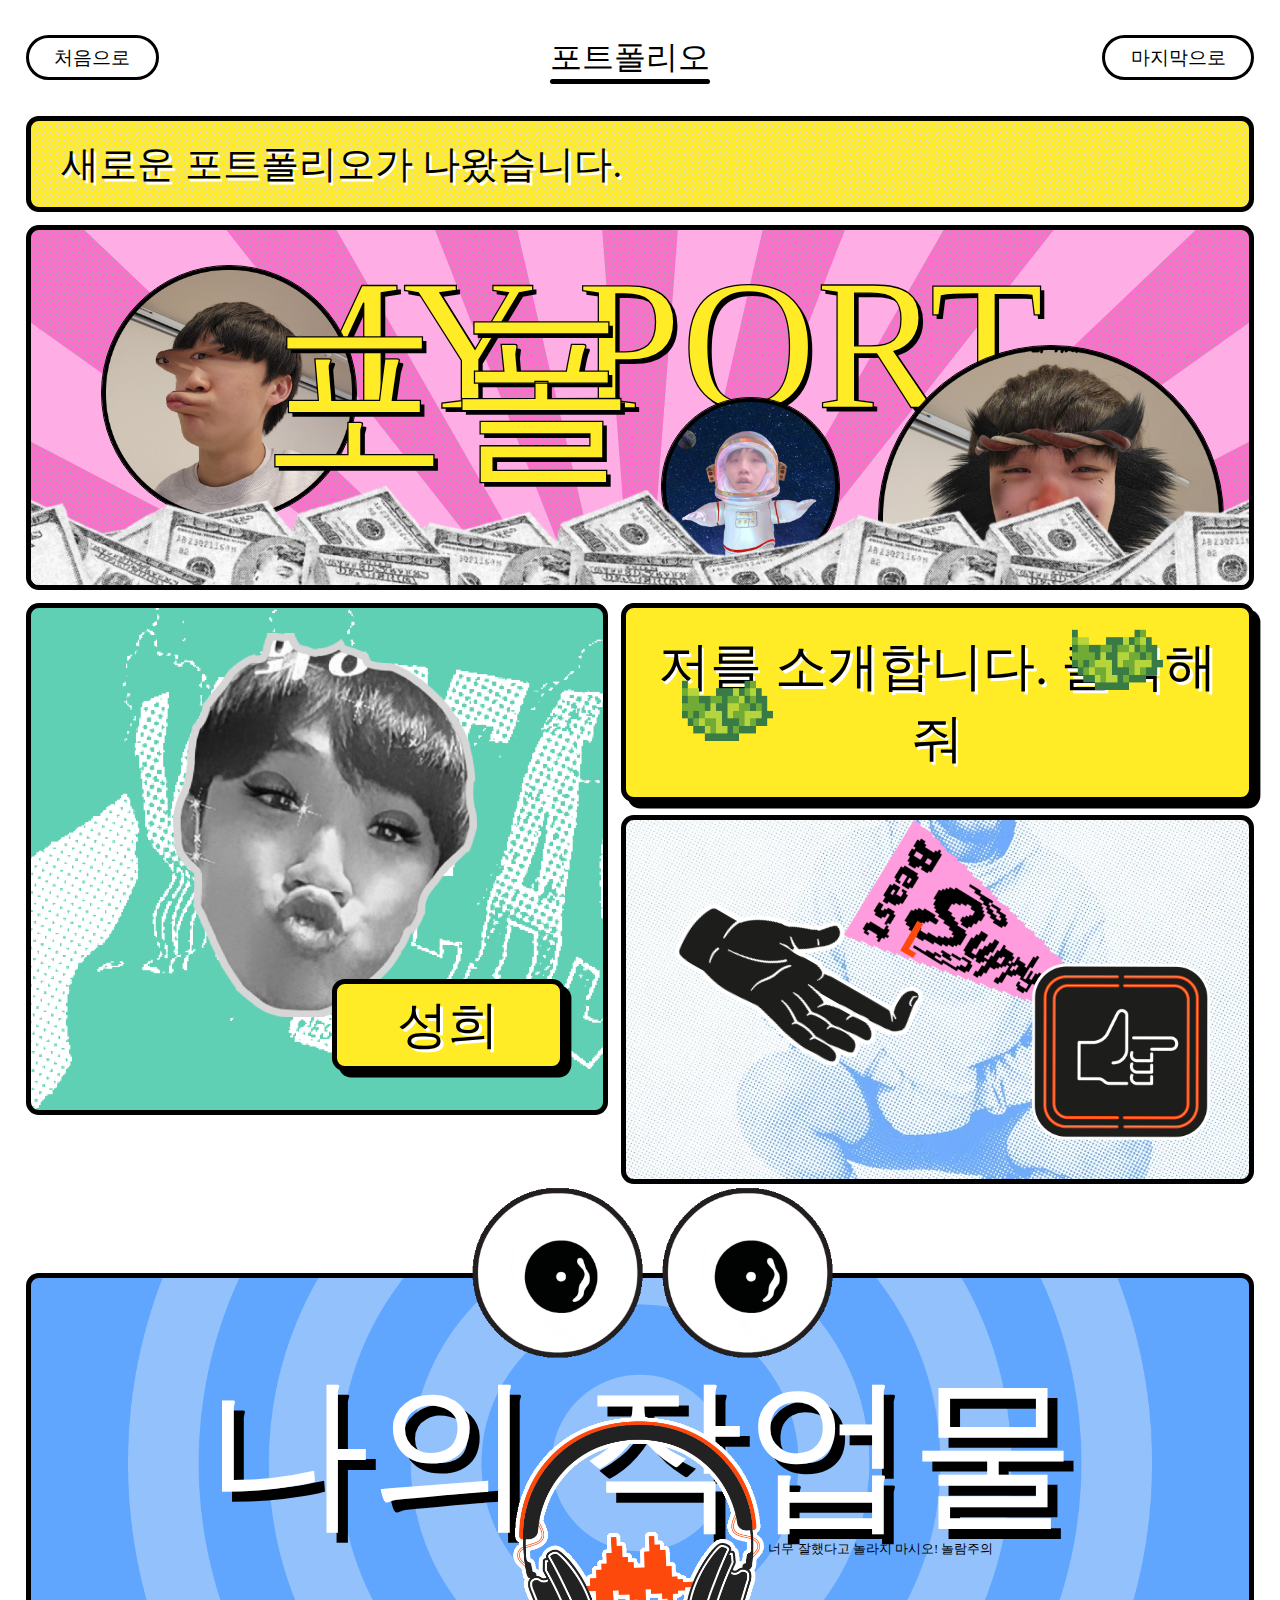
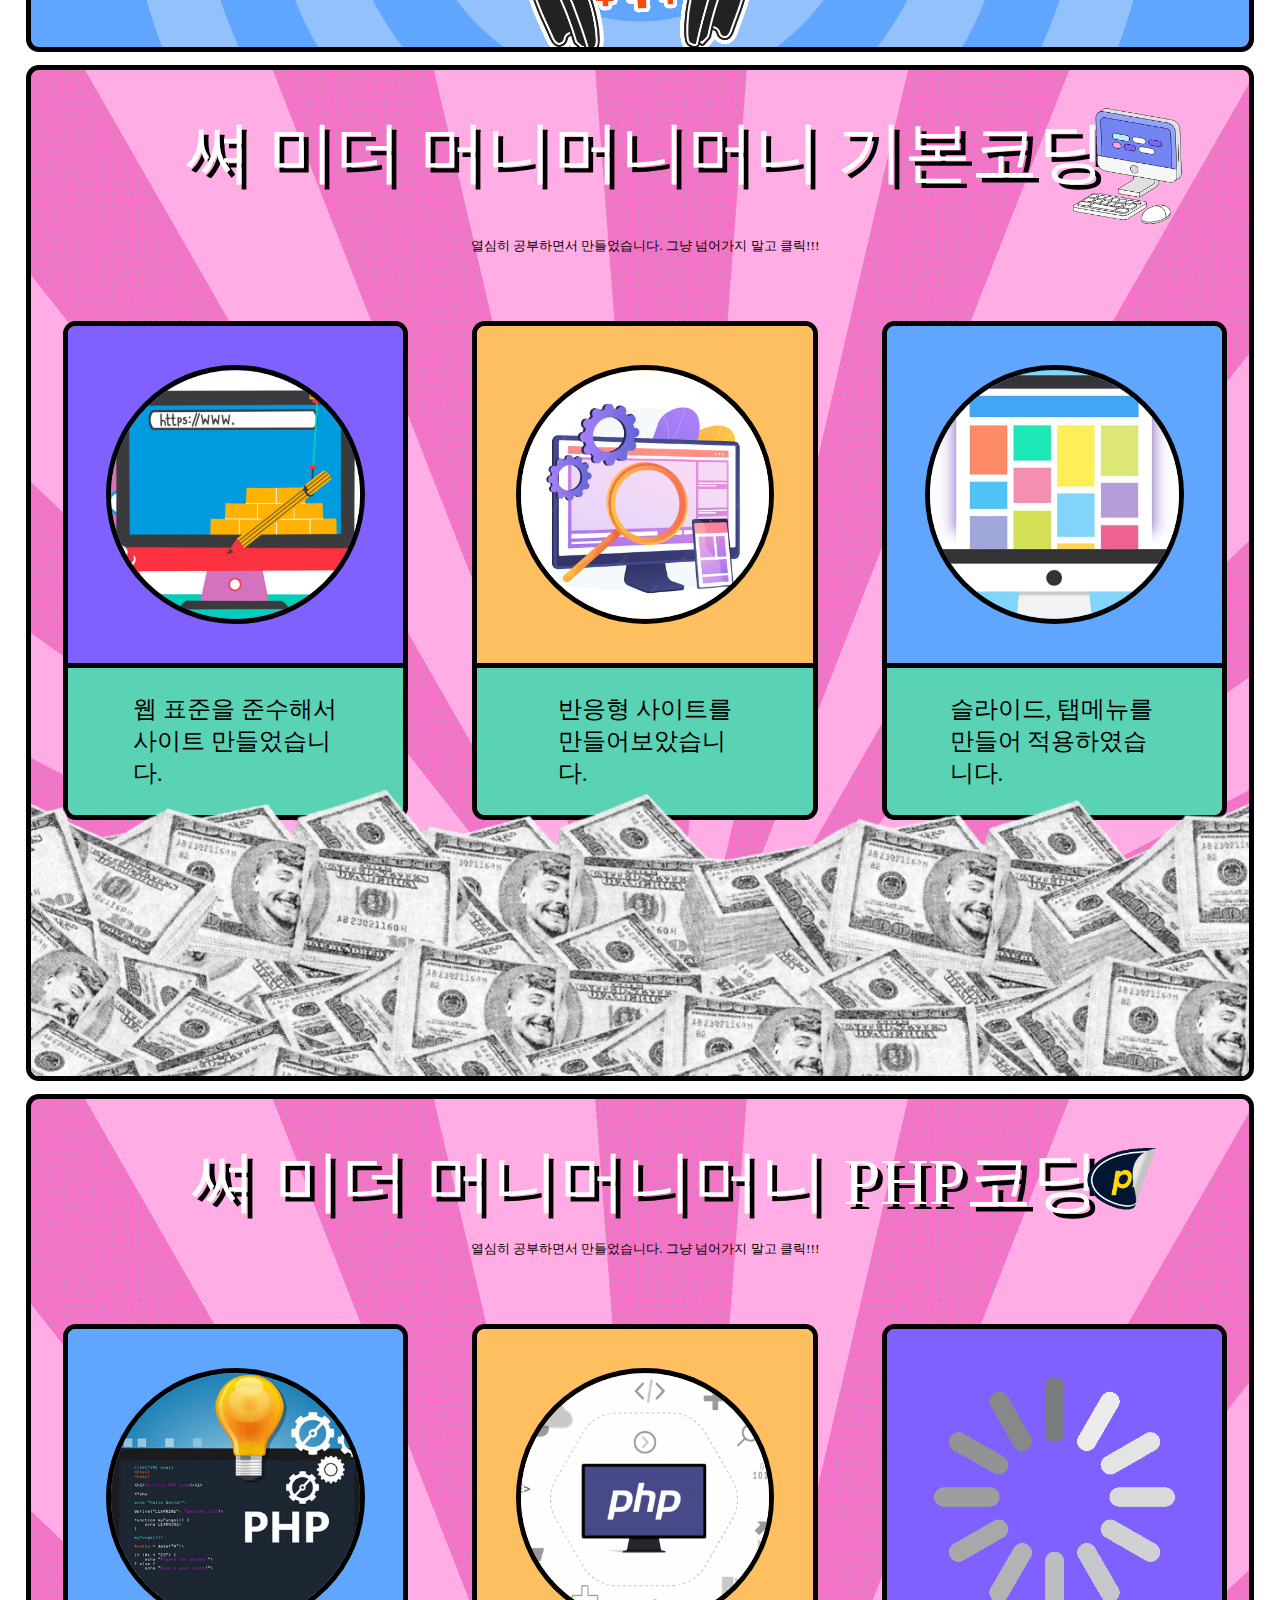
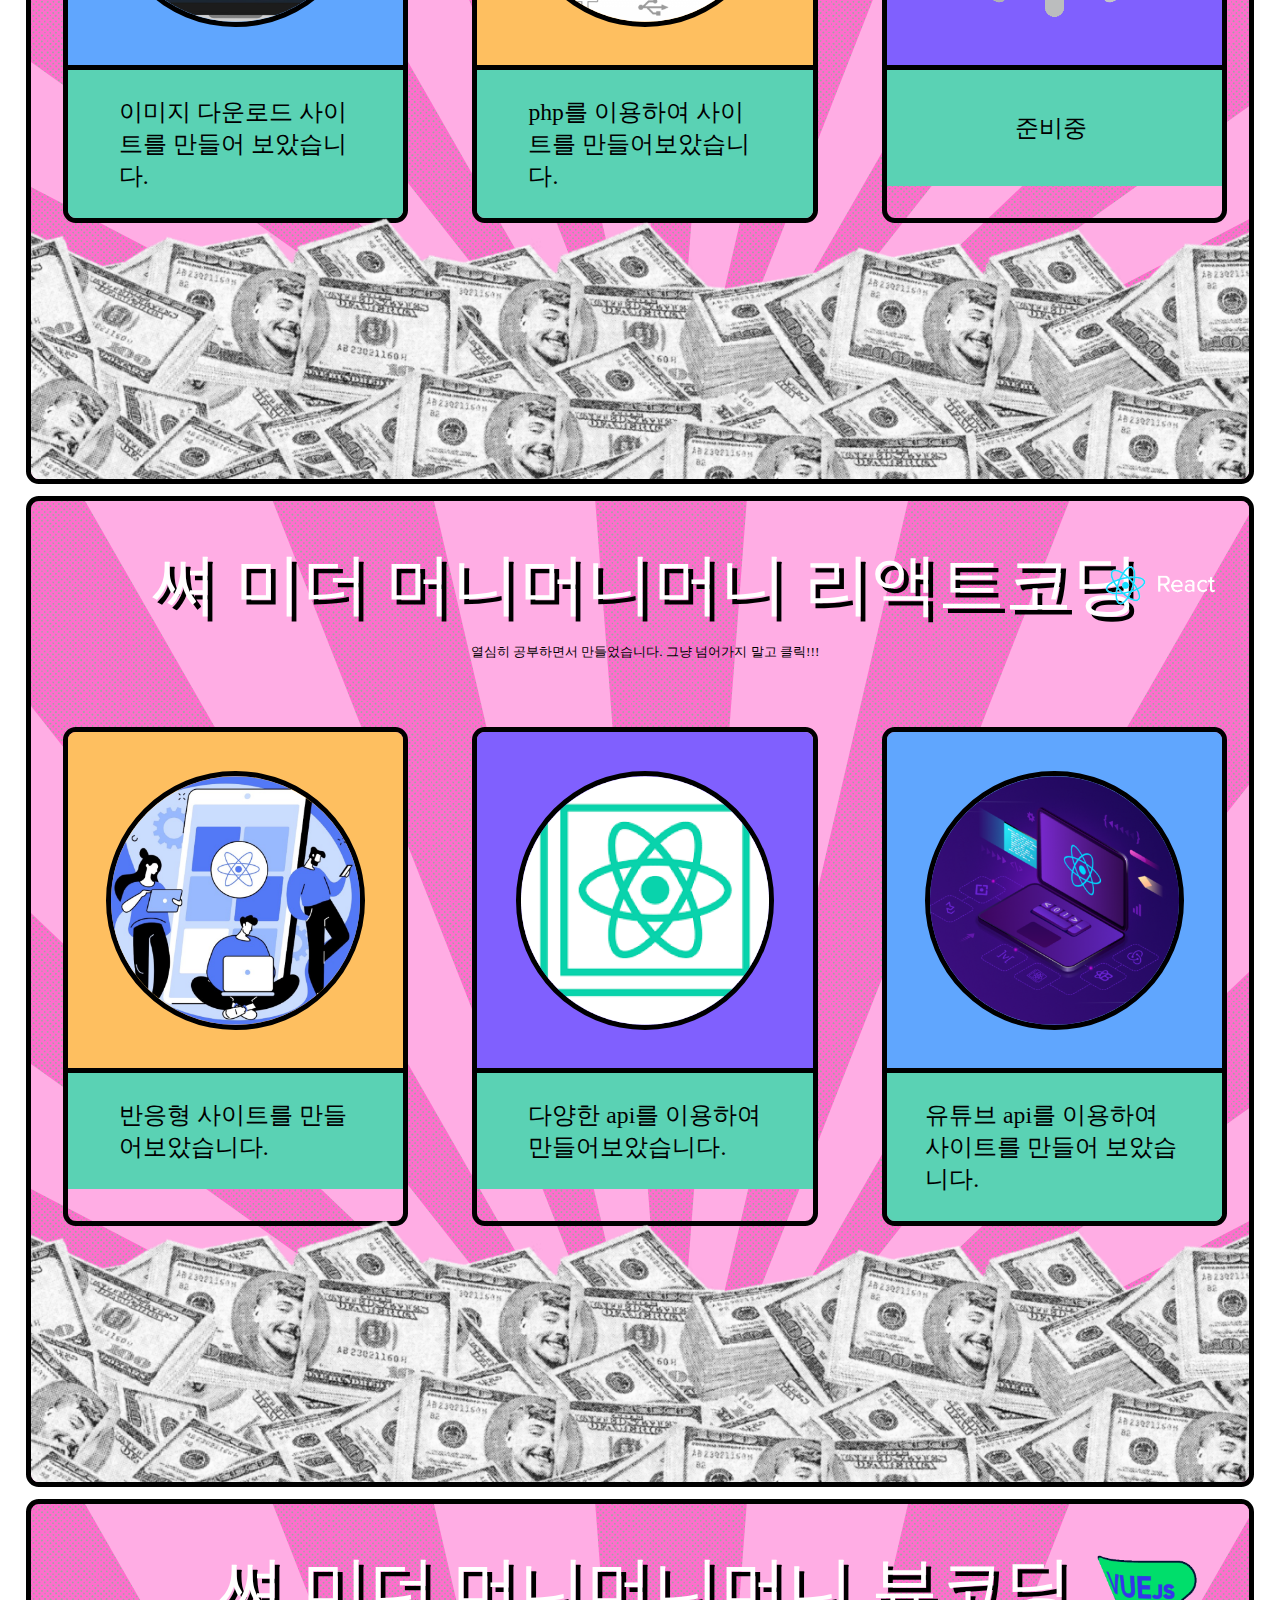
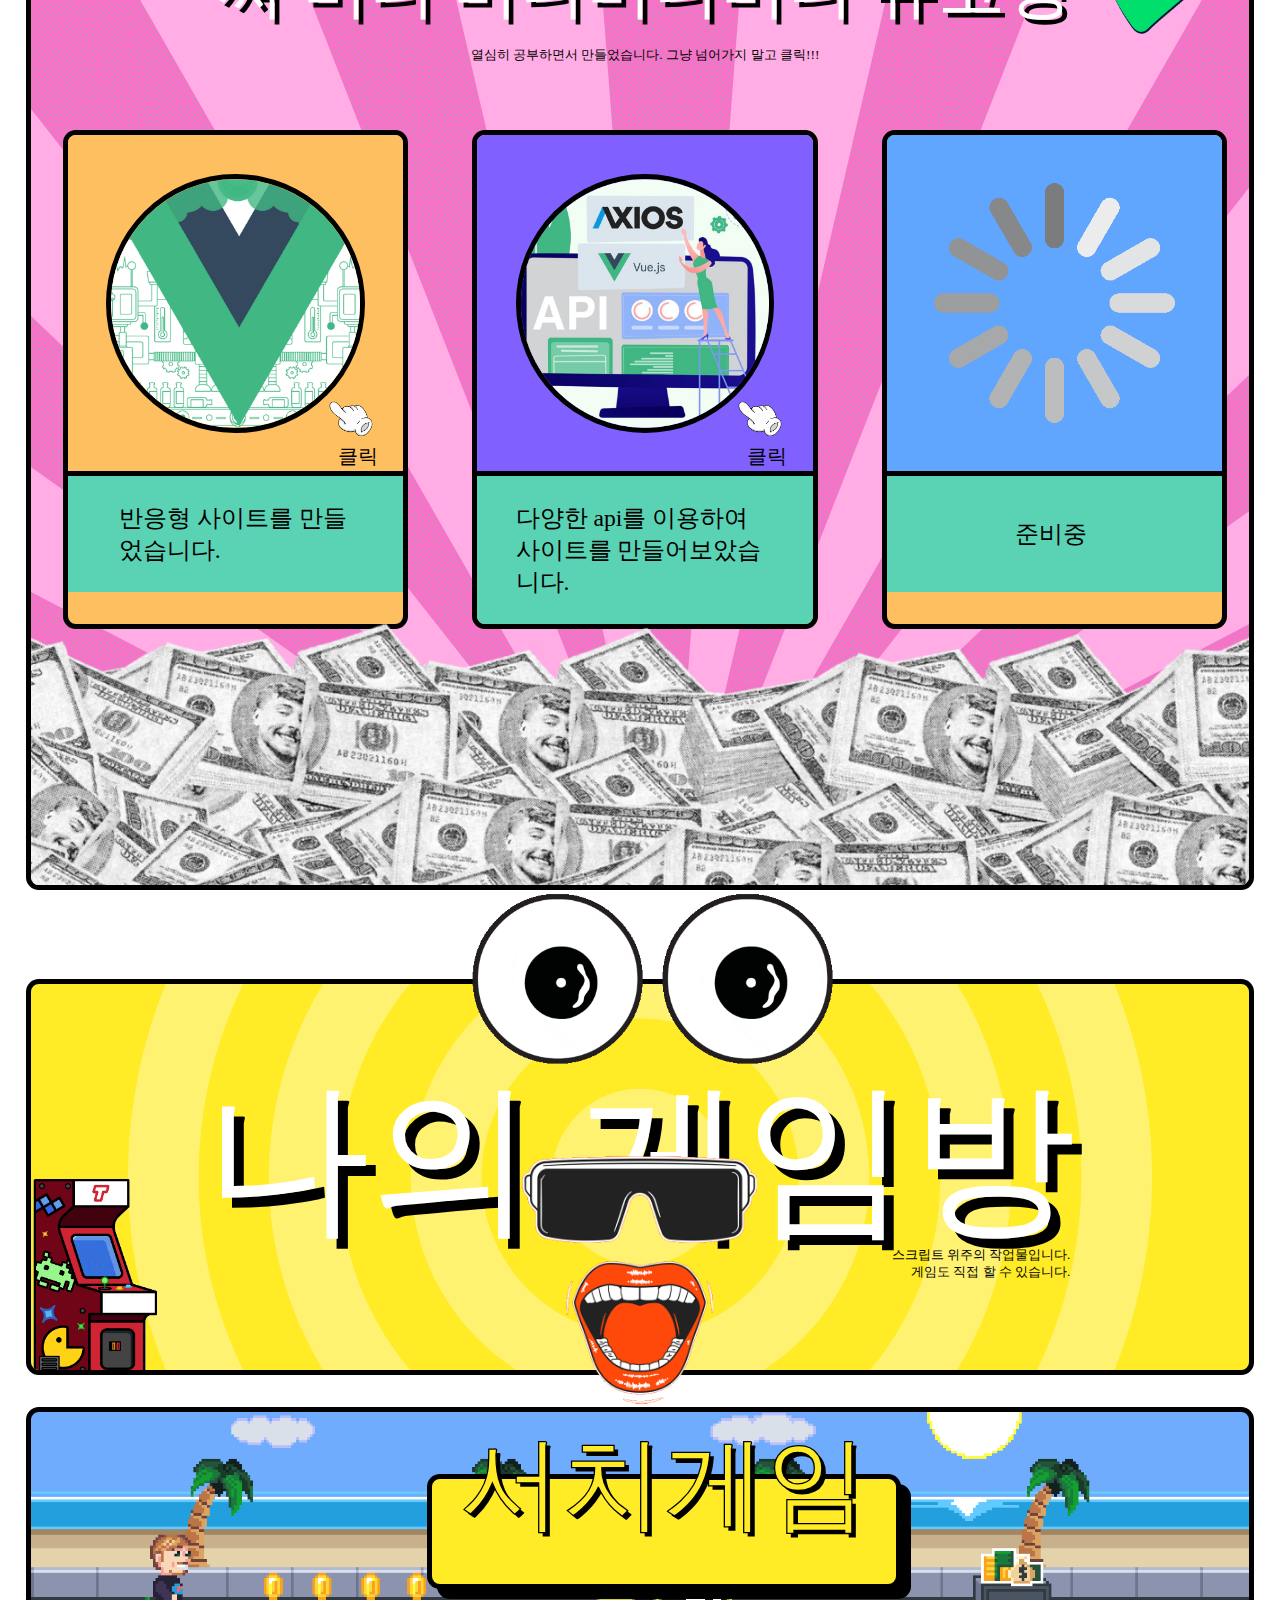
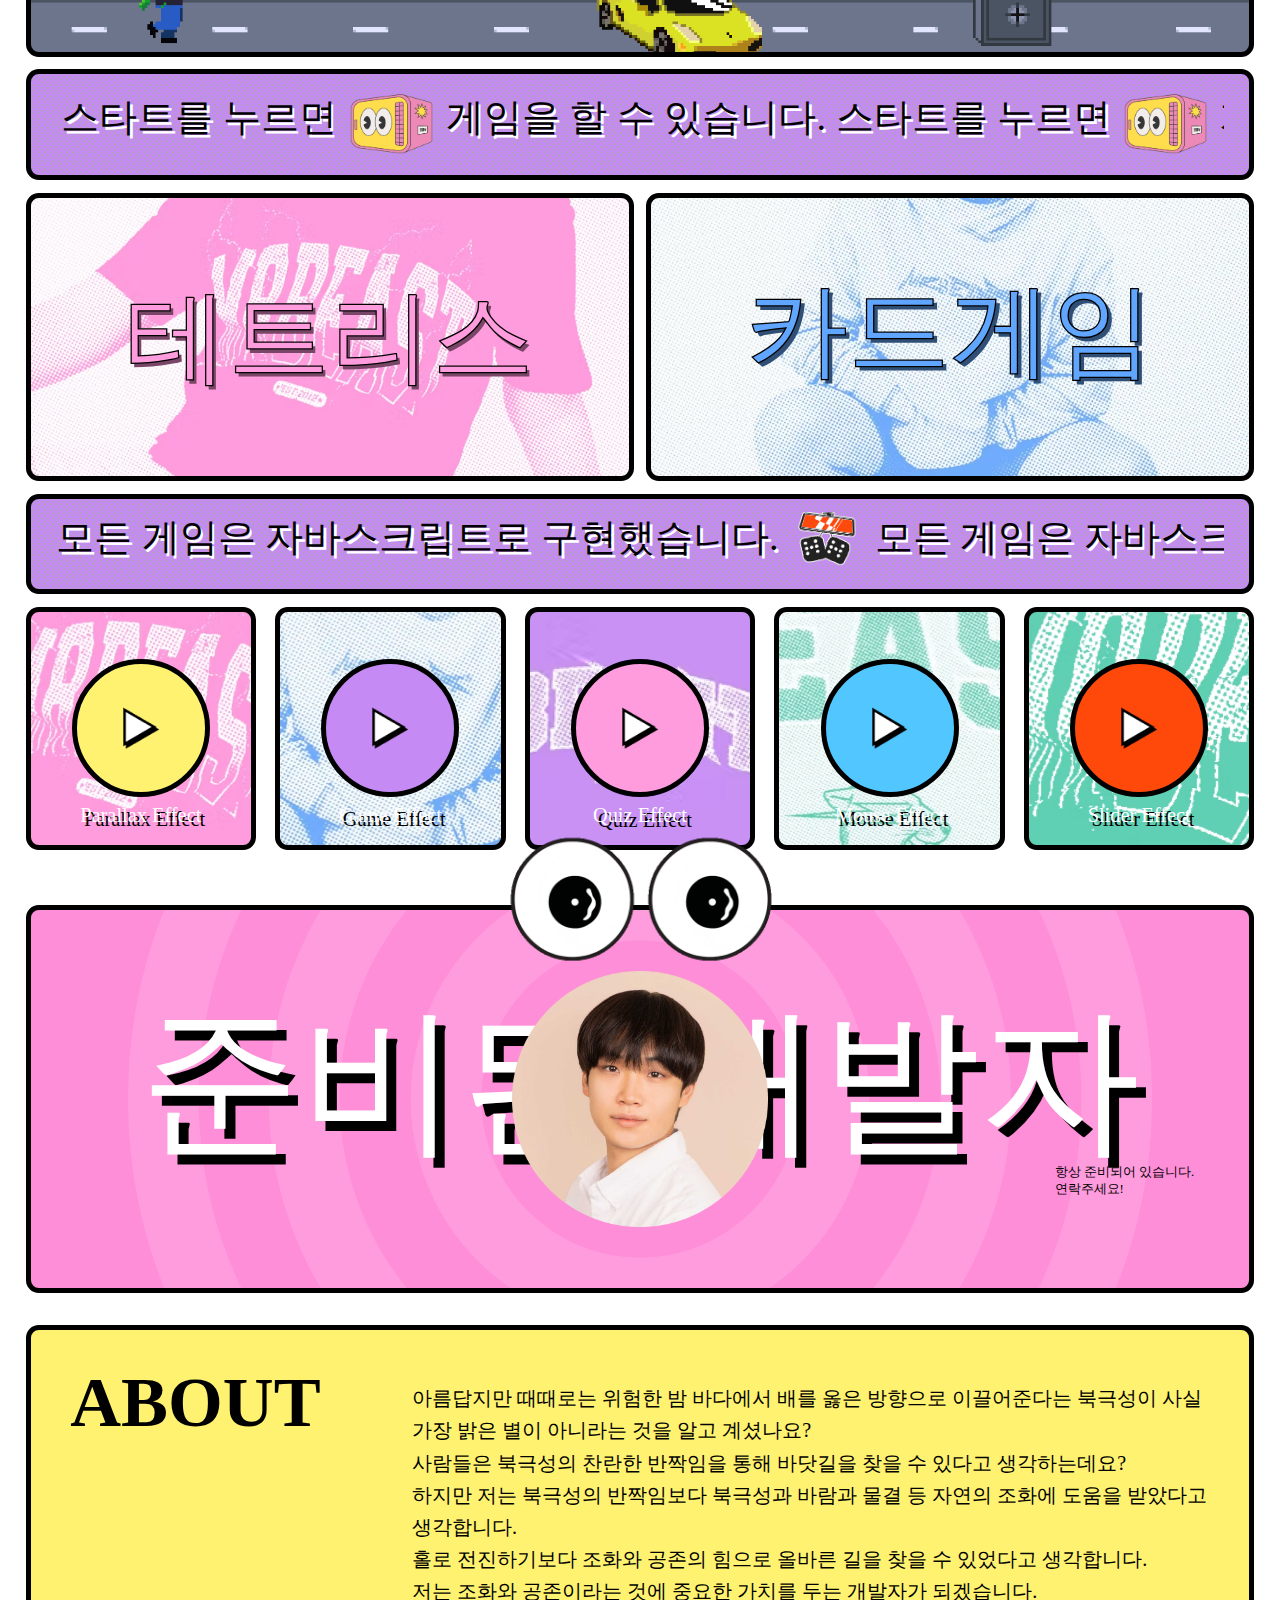
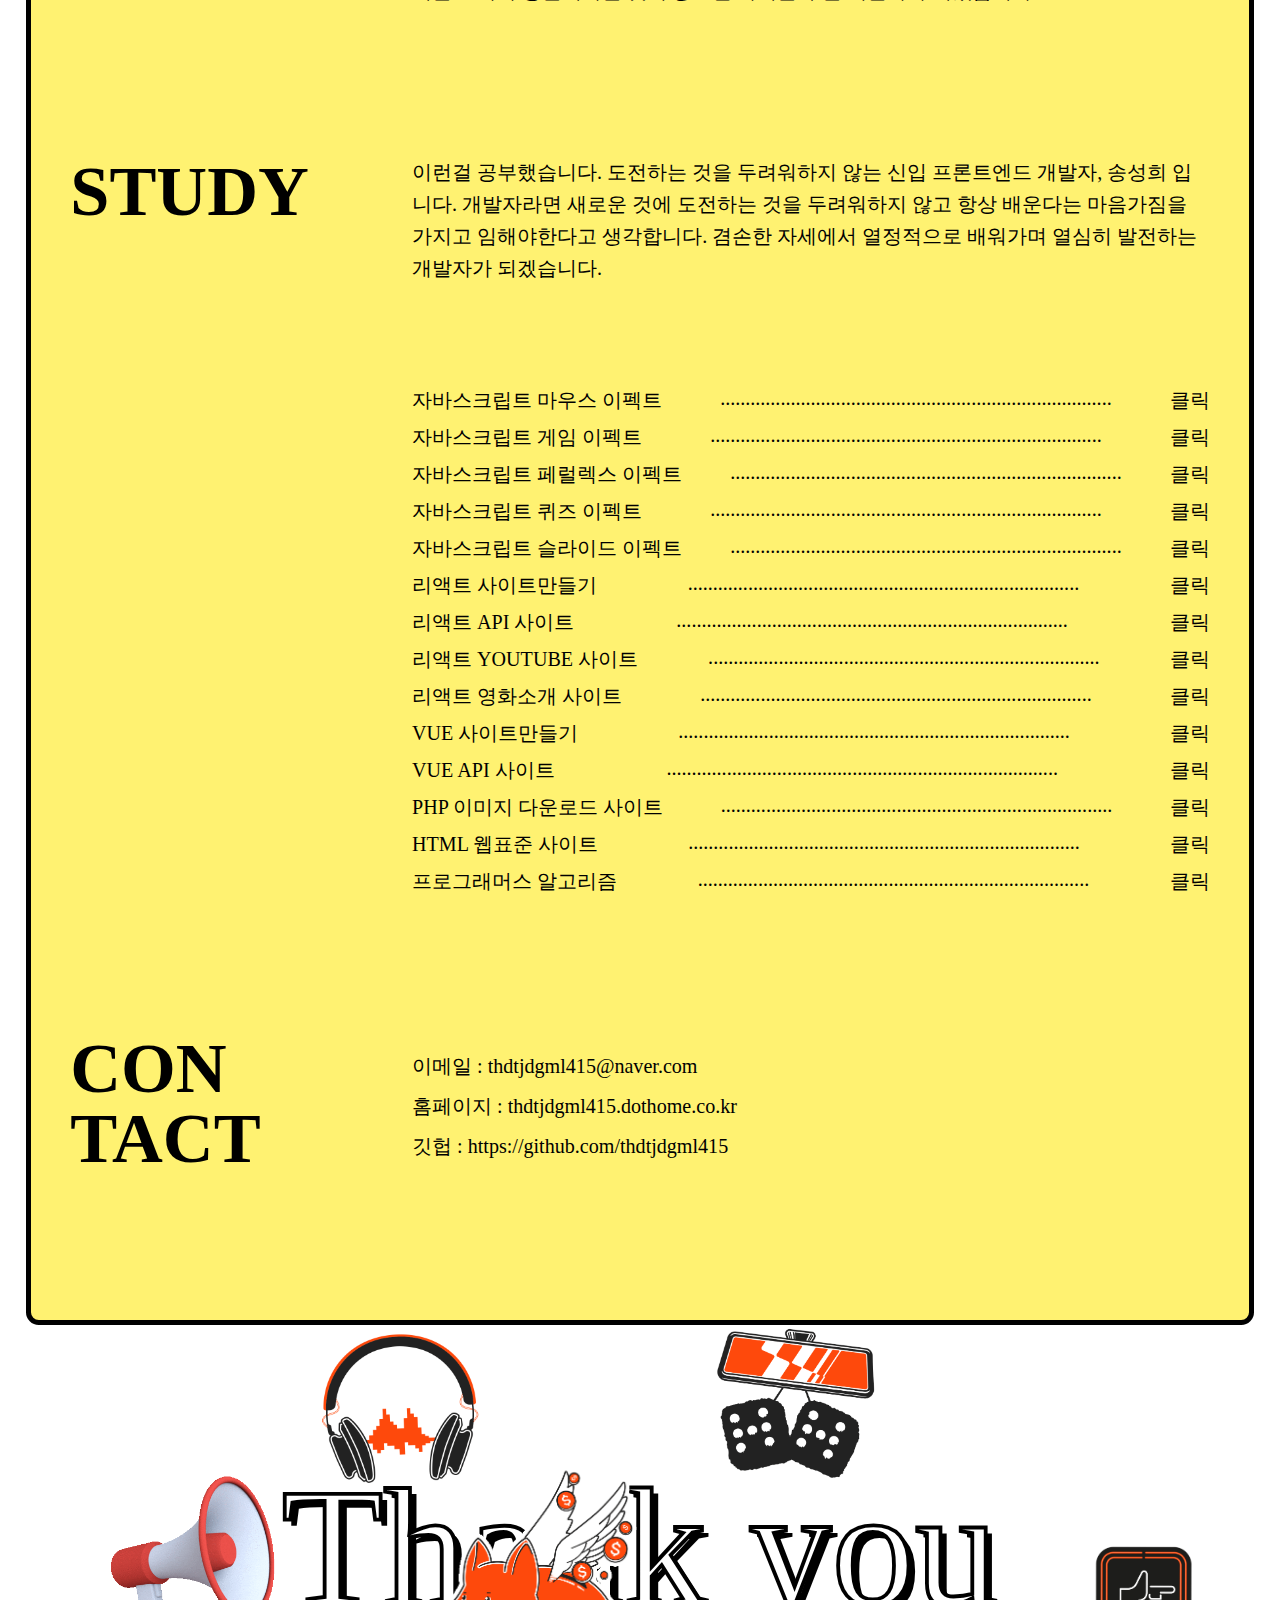
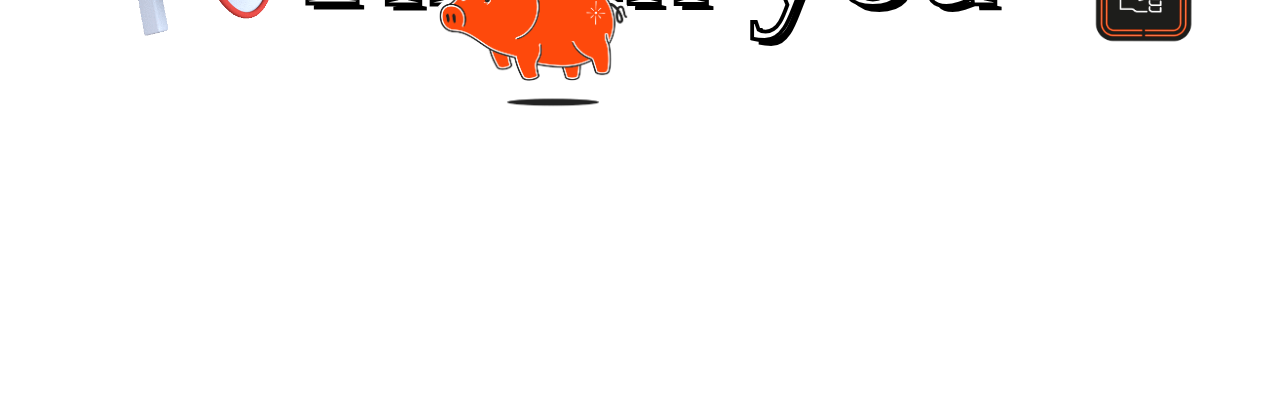
<file: index2.html>
<!DOCTYPE html>
<html lang="en">
  <head>
    <meta charset="UTF-8" />
    <meta http-equiv="X-UA-Compatible" content="IE=edge" />
    <meta name="viewport" content="width=device-width, initial-scale=1.0" />
    <title>portpolio2</title>
    <link rel="stylesheet" href="./assets2/css/style.css" />
    <style>
      @import url("https://webfontworld.github.io/ok/OKChan.css");
      @import url("https://webfontworld.github.io/cookierun/CookieRun.css");
      @import url("https://webfontworld.github.io/Poppins/Poppins.css");
      @import url("https://webfontworld.github.io/Cafe24SsurroundAir/Cafe24SsurroundAir.css");
    </style>
  </head>
  <body>
    <header id="header">
      <div class="header__wrap">
        <div class="header__left"><a href="/">처음으로</a></div>
        <h1>포트폴리오</h1>
        <div class="header__right"><a href="">마지막으로</a></div>
      </div>
    </header>
    <section id="section1">
      <div class="section1__box">
        <div class="section1__box__inner">새로운 포트폴리오가 나왔습니다.</div>
        <div class="section1__img"></div>
        <div class="section1__noise"></div>
      </div>
    </section>
    <section id="section2">
      <div class="section2__box noise">
        <div class="svg_bg">
          <svg
            width="3000"
            height="3000"
            viewBox="0 0 1673 1582"
            fill="none"
            xmlns="http://www.w3.org/2000/svg"
          >
            <path
              d="M834.987 792.65L0 842L0.93689 730L835 791.527L834.987 792.65V792.65Z"
              fill="#FFAEE5"
            />
            <path
              d="M837.65 790L20 617.783L54.561 510L838 788.928L837.65 790V790Z"
              fill="#FFAEE5"
            />
            <path
              d="M837.349 790L103 407.063L168.503 312L838 789.045L837.349 790V790Z"
              fill="#FFAEE5"
            />
            <path
              d="M837.085 790L247 227.969L337.995 154L838 789.261L837.085 790Z"
              fill="#FFAEE5"
            />
            <path
              d="M836.903 790L437 92.9737L546.364 46L838 789.532L836.903 790Z"
              fill="#FFAEE5"
            />
            <path
              d="M836.79 790L657 16.066L777.582 0L838 789.841L836.79 790V790Z"
              fill="#FFAEE5"
            />
            <path
              d="M835 789.841L895.416 0L1016 16.066L836.21 790L835 789.841V789.841Z"
              fill="#FFAEE5"
            />
            <path
              d="M835 789.532L1126.64 46L1236 92.9737L836.095 790L835 789.532V789.532Z"
              fill="#FFAEE5"
            />
            <path
              d="M835 789.261L1335 154L1426 227.969L835.915 790L835 789.261Z"
              fill="#FFAEE5"
            />
            <path
              d="M835 789.045L1504.5 312L1570 407.052L835.651 790L835 789.045V789.045Z"
              fill="#FFAEE5"
            />
            <path
              d="M835 788.928L1618.44 510L1653 617.783L835.35 790L835 788.928V788.928Z"
              fill="#FFAEE5"
            />
            <path
              d="M835 791.539L1672.06 730L1673 842L835.012 792.661L835 791.539V791.539Z"
              fill="#FFAEE5"
            />
            <path
              d="M835.013 791.35L1673 742L1672.06 854L835 792.473L835.013 791.35V791.35Z"
              fill="#FFAEE5"
            />
            <path
              d="M835.35 790L1653 964.678L1618.44 1074L835 791.088L835.35 790V790Z"
              fill="#FFAEE5"
            />
            <path
              d="M835.651 790L1570 1175.34L1504.5 1271L835 790.961L835.651 790V790Z"
              fill="#FFAEE5"
            />
            <path
              d="M835.915 790L1426 1354.68L1335 1429L835 790.743L835.915 790Z"
              fill="#FFAEE5"
            />
            <path
              d="M836.091 790L1234 1487.03L1125.18 1534L835 790.468L836.091 790V790Z"
              fill="#FFAEE5"
            />
            <path
              d="M836.183 790L1012 1565.89L894.083 1582L835 790.16L836.183 790V790Z"
              fill="#FFAEE5"
            />
            <path
              d="M835 790.16L775.586 1582L657 1565.89L833.81 790L835 790.16V790.16Z"
              fill="#FFAEE5"
            />
            <path
              d="M835 790.468L545.546 1534L437 1487.03L833.913 790L835 790.468V790.468Z"
              fill="#FFAEE5"
            />
            <path
              d="M835 790.743L334.149 1429L243 1354.68L834.083 790L835 790.743Z"
              fill="#FFAEE5"
            />
            <path
              d="M835 790.962L168.236 1271L103 1175.35L834.352 790L835 790.962V790.962Z"
              fill="#FFAEE5"
            />
            <path
              d="M835 791.088L52.5201 1074L18 964.678L834.651 790L835 791.088V791.088Z"
              fill="#FFAEE5"
            />
            <path
              d="M835 793.462L0.938292 855L0 743L834.988 792.338L835 793.462Z"
              fill="#FFAEE5"
            />
          </svg>
        </div>
        <div class="section2__box__inner">
          <div class="section2__desc">MY PORT</div>
          <div class="section2__desc__sub">포폴</div>
          <div class="section2__img1"></div>
          <div class="section2__img2"></div>
          <div class="section2__img3"></div>
        </div>
        <div class="section2__bottom">
          <img src="./assets2/img/moneyS.png" alt="돈배경" />
        </div>
      </div>
    </section>
    <section id="section3">
      <div class="section3__box__inner">
        <div class="section3__left__box">
          <div class="section3__left__img"></div>
          <div class="section3__left__button">성희</div>
        </div>
        <div class="section3__right__box">
          <div class="section3__right__top">저를 소개합니다. 클릭해줘</div>
          <div class="section3__money1"></div>
          <div class="section3__money2"></div>
          <div class="section3__right__bottom">
            <div class="section3__img1"></div>
            <div class="section3__img2"></div>
            <div class="section3__img3"></div>
          </div>
        </div>
      </div>
    </section>
    <section id="section4">
      <div class="banner1__eye"></div>
      <div class="banner1__wrap">
        <div class="banner1__bg">
          <img src="./assets2/img/banner1.png" alt="" />
        </div>
        <div class="banner1__desc">나의 작업물</div>
        <div class="banner1__desc__sub">
          너무 잘했다고 놀라지 마시오! 놀람주의
        </div>
        <div class="banner1__img"></div>
      </div>
    </section>
    <!-- section4 -->
    <section id="section5">
      <div class="section5__wrap">
        <h2>쎠 미더 머니머니머니 기본코딩</h2>
        <div class="section5__logo">
          <img src="./assets2/img/coding.gif" alt="phplogo" />
        </div>
        <div class="section5__desc">
          열심히 공부하면서 만들었습니다. 그냥 넘어가지 말고 클릭!!!
        </div>
        <div class="section5__inner__box">
          <div class="svg__bg"></div>
          <div class="section5__box">
            <div class="section5__box__top1">
              <div class="img__inner__box1">
                <img src="./assets2/img/section5img1.jpg" alt="기본코딩배경1" />
              </div>
            </div>
            <div class="section5__bottom">
              <div class="section5__bottom__desc">
                <p>웹 표준을 준수해서 사이트 만들었습니다.</p>
              </div>
            </div>
          </div>
          <div class="section5__box">
            <div class="section5__box__top2">
              <div class="img__inner__box2">
                <img src="./assets2/img/section5img2.png" alt="기본코딩배경2" />
              </div>
            </div>
            <div class="section5__bottom">
              <div class="section5__bottom__desc2">
                반응형 사이트를 만들어보았습니다.
              </div>
            </div>
          </div>
          <div class="section5__box">
            <div class="section5__box__top3">
              <div class="img__inner__box3-1">
                <img src="./assets2/img/section5img3.png" alt="기본코딩배경3" />
              </div>
            </div>
            <div class="section5__bottom">
              <div class="section5__bottom__desc3">
                슬라이드, 탭메뉴를 만들어 적용하였습니다.
              </div>
            </div>
          </div>
        </div>
      </div>
      <div class="section5__moneys">
        <img src="./assets2/img/moneyS.png" alt="돈배경" />
      </div>
    </section>
    <!-- /section5 -->
    <section id="section6">
      <div class="section6__wrap">
        <h2>쎠 미더 머니머니머니 PHP코딩</h2>
        <div class="section6__logo">
          <img src="./assets2/img/php1.gif" alt="phplogo" />
        </div>
        <div class="section6__desc">
          열심히 공부하면서 만들었습니다. 그냥 넘어가지 말고 클릭!!!
        </div>
        <div class="section6__inner__box">
          <div class="svg__bg"></div>
          <div class="section6__box">
            <div class="section6__box__top1">
              <div class="img__inner__box1">
                <img
                  src="./assets2/img/php1.png"
                  alt="이미지 다운로드 사이트"
                />
              </div>
            </div>
            <div class="section6__bottom">
              <div class="section6__bottom__desc">
                <p>이미지 다운로드 사이트를 만들어 보았습니다.</p>
              </div>
            </div>
          </div>
          <div class="section6__box">
            <div class="section6__box__top2">
              <div class="img__inner__box2">
                <img src="./assets2/img/php2.png" alt="php반응형사이트" />
              </div>
            </div>
            <div class="section6__bottom">
              <div class="section6__bottom__desc2">
                php를 이용하여 사이트를 만들어보았습니다.
              </div>
            </div>
          </div>
          <div class="section6__box">
            <div class="section6__box__top3">
              <div class="img__inner__box3-2">
                <img src="./assets2/img/loading22.gif" alt="phploading" />
              </div>
            </div>
            <div class="section6__bottom">
              <div class="section6__bottom__desc3">준비중</div>
            </div>
          </div>
        </div>
      </div>
      <div class="section6__moneys">
        <img src="./assets2/img/moneyS.png" alt="돈배경" />
      </div>
    </section>
    <!-- section6 -->
    <section id="section7">
      <div class="section7__wrap">
        <h2>쎠 미더 머니머니머니 리액트코딩</h2>
        <div class="section7__logo">
          <img src="./assets2/img/reactlogo.gif" alt="phplogo" />
        </div>
        <div class="section7__desc">
          열심히 공부하면서 만들었습니다. 그냥 넘어가지 말고 클릭!!!
        </div>
        <div class="section7__inner__box">
          <div class="svg__bg"></div>
          <div class="section7__box">
            <div class="section7__box__top1">
              <div class="img__inner__box1">
                <img
                  src="./assets2/img/react1.png"
                  alt="이미지 다운로드 사이트"
                />
              </div>
            </div>
            <div class="section7__bottom">
              <div class="section7__bottom__desc">
                <p>반응형 사이트를 만들어보았습니다.</p>
              </div>
            </div>
          </div>
          <div class="section7__box">
            <div class="section7__box__top2">
              <div class="img__inner__box2">
                <img src="./assets2/img/react2.png" alt="php반응형사이트" />
              </div>
            </div>
            <div class="section7__bottom">
              <div class="section7__bottom__desc2">
                다양한 api를 이용하여 만들어보았습니다.
              </div>
            </div>
          </div>
          <div class="section7__box">
            <div class="section7__box__top3">
              <div class="img__inner__box3-3">
                <img src="./assets2/img/react3.png" alt="phploading" />
              </div>
            </div>
            <div class="section7__bottom">
              <div class="section7__bottom__desc3">
                유튜브 api를 이용하여 사이트를 만들어 보았습니다.
              </div>
            </div>
          </div>
        </div>
      </div>
      <div class="section7__moneys">
        <img src="./assets2/img/moneyS.png" alt="돈배경" />
      </div>
    </section>
    <!-- section7 -->
    <section id="section8">
      <div class="section8__wrap">
        <h2>쎠 미더 머니머니머니 뷰코딩</h2>
        <div class="section8__logo">
          <img src="./assets2/img/vuevue.gif" alt="phplogo" />
        </div>
        <div class="section8__desc">
          열심히 공부하면서 만들었습니다. 그냥 넘어가지 말고 클릭!!!
        </div>
        <div class="section8__inner__box">
          <div class="svg__bg"></div>
          <div class="section8__box">
            <div class="section8-1__click">
              <img src="./assets2/img/hand.gif" alt="" />
              <p class="section8-1__touch">클릭</p>
            </div>
            <div class="section8__box__top1">
              <div class="img__inner__box1">
                <img
                  src="./assets2/img/vue1.png"
                  alt="이미지 다운로드 사이트"
                />
              </div>
            </div>
            <div class="section8__bottom">
              <div class="section8__bottom__desc">
                <p>반응형 사이트를 만들었습니다.</p>
              </div>
            </div>
          </div>
          <div class="section8__box">
            <div class="section8-2__click">
              <img src="./assets2/img/hand.gif" alt="" />
              <p class="section8-2__touch">클릭</p>
            </div>
            <div class="section8__box__top2">
              <div class="img__inner__box2">
                <img src="./assets2/img/vue2.png" alt="php반응형사이트" />
              </div>
            </div>
            <div class="section8__bottom">
              <div class="section8__bottom__desc2">
                다양한 api를 이용하여 사이트를 만들어보았습니다.
              </div>
            </div>
          </div>
          <div class="section8__box">
            <div class="section8__box__top3">
              <div class="img__inner__box3-4">
                <img
                  src="./assets2/img/loading22.gif
                "
                  alt="phploading"
                />
              </div>
            </div>
            <div class="section8__bottom">
              <div class="section8__bottom__desc3">준비중</div>
            </div>
          </div>
        </div>
      </div>
      <div class="section8__moneys">
        <img src="./assets2/img/moneyS.png" alt="돈배경" />
      </div>
    </section>
    <!-- section8 -->
    <section id="section9">
      <div class="banner2__eye"></div>
      <div class="banner2__wrap">
        <div class="banner2__bg">
          <img src="./assets2/img/gamebanner.png" alt="" />
        </div>
        <div class="banner2__desc">나의 게임방</div>
        <div class="banner2__desc__sub">
          스크립트 위주의 작업물입니다. <br />
          게임도 직접 할 수 있습니다.
        </div>
        <div class="banner2__img2"></div>
      </div>
      <div class="banner2__img"></div>
    </section>
    <!-- section9 -->
    <section id="section10">
      <div class="game__wrap">
        <div class="search__game">
          <div class="search__button">
            <p class="search__desc">서치게임</p>
          </div>
        </div>
        <div class="section10__box">
          <div class="section10__box__inner">
            스타트를 누르면
            <img src="./assets/img/가스레인지.gif" alt="" /> 게임을 할 수
            있습니다. 스타트를 누르면
            <img src="./assets/img/가스레인지.gif" alt="" />
            게임을 할 수 있습니다. 스타트를 누르면
          </div>
          <div class="section10__img"></div>
          <div class="section10__noise"></div>
        </div>
        <div class="game__inner">
          <div class="tetris__game">
            <div class="tetris__button">테트리스</div>
          </div>
          <div class="card__game">
            <div class="card__button">카드게임</div>
          </div>
        </div>
      </div>
    </section>
    <!-- section10 -->
    <section id="section11">
      <div class="section11__box">
        <div class="section11__box__inner">
          모든 게임은 자바스크립트로 구현했습니다.
          <img src="./assets/img/Nauto.gif" alt="주사위" />
          모든 게임은 자바스크립트로 구현했습니다.
          <img src="./assets/img/Nauto.gif" alt="주사위" />
        </div>
        <div class="section11__img"></div>
        <div class="section11__noise"></div>
      </div>
    </section>
    <!-- section11 -->
    <section id="section12">
      <div class="section12__box__inner">
        <div class="section12__box1">
          <div class="section__button1">
            <div class="play">
              <img src="./assets2/img/polygon.png" alt="재생버튼" />
            </div>
          </div>
          <div class="section12__desc1">Parallax Effect</div>
        </div>
        <div class="section12__box2">
          <div class="section__button2">
            <div class="play">
              <img src="./assets2/img/polygon.png" alt="재생버튼" />
            </div>
          </div>

          <div class="section12__desc2">Game Effect</div>
        </div>
        <div class="section12__box3">
          <div class="section__button3">
            <div class="play">
              <img src="./assets2/img/polygon.png" alt="재생버튼" />
            </div>
          </div>

          <div class="section12__desc3">Quiz Effect</div>
        </div>
        <div class="section12__box4">
          <div class="section__button4">
            <div class="play">
              <img src="./assets2/img/polygon.png" alt="재생버튼" />
            </div>
          </div>
          <div class="section12__desc4">Mouse Effect</div>
        </div>
        <div class="section12__box5">
          <div class="section__button5">
            <div class="play">
              <img src="./assets2/img/polygon.png" alt="재생버튼" />
            </div>
          </div>
          <div class="section12__desc5">Slider Effect</div>
        </div>
      </div>
    </section>
    <!-- section12 -->
    <section id="section13">
      <div class="banner3__eye"></div>
      <div class="banner3__wrap">
        <div class="banner3__bg">
          <img src="./assets2/img/banner4.png" alt="배너" />
        </div>
        <div class="banner3__desc">준비된 개발자</div>
        <div class="banner3__desc__sub">
          항상 준비되어 있습니다. <br />
          연락주세요!
        </div>
        <div class="banner3__img"></div>
      </div>
    </section>
    <!-- section13 -->
    <section id="section14">
      <div class="section14__inner">
        <div class="section14__about">
          <div class="left__about">ABOUT</div>
          <div class="right__about">
            아름답지만 때때로는 위험한 밤 바다에서 배를 옳은 방향으로
            이끌어준다는 북극성이 사실 가장 밝은 별이 아니라는 것을 알고
            계셨나요? <br />
            사람들은 북극성의 찬란한 반짝임을 통해 바닷길을 찾을 수 있다고
            생각하는데요? <br />
            하지만 저는 북극성의 반짝임보다 북극성과 바람과 물결 등 자연의
            조화에 도움을 받았다고 생각합니다. <br />
            홀로 전진하기보다 조화와 공존의 힘으로 올바른 길을 찾을 수 있었다고
            생각합니다. <br />
            저는 조화와 공존이라는 것에 중요한 가치를 두는 개발자가 되겠습니다.
          </div>
        </div>
        <div class="section14__study">
          <div class="left__study">STUDY</div>
          <div class="right__study">
            <div class="right__study__desc">
              이런걸 공부했습니다. 도전하는 것을 두려워하지 않는 신입 프론트엔드
              개발자, 송성희 입니다. 개발자라면 새로운 것에 도전하는 것을
              두려워하지 않고 항상 배운다는 마음가짐을 가지고 임해야한다고
              생각합니다. 겸손한 자세에서 열정적으로 배워가며 열심히 발전하는
              개발자가 되겠습니다.
            </div>
            <ul>
              <li>
                <a class="study" href="/">자바스크립트 마우스 이펙트</a>
                ..............................................................................<a
                  href="/"
                  >클릭</a
                >
              </li>
              <li>
                <a class="study" href="/">자바스크립트 게임 이펙트</a>
                ..............................................................................<a
                  href="/"
                  >클릭</a
                >
              </li>
              <li>
                <a class="study" href="/">자바스크립트 페럴렉스 이펙트</a>
                ..............................................................................<a
                  href="/"
                  >클릭</a
                >
              </li>
              <li>
                <a class="study" href="/">자바스크립트 퀴즈 이펙트</a>
                ..............................................................................<a
                  href="/"
                  >클릭</a
                >
              </li>
              <li>
                <a class="study" href="/">자바스크립트 슬라이드 이펙트</a>
                ..............................................................................<a
                  href="/"
                  >클릭</a
                >
              </li>
              <li>
                <a class="study" href="/">리액트 사이트만들기</a>
                ..............................................................................<a
                  href="/"
                  >클릭</a
                >
              </li>
              <li>
                <a class="study" href="/">리액트 API 사이트</a
                >..............................................................................
                <a href="/">클릭</a>
              </li>
              <li>
                <a class="study" href="/">리액트 YOUTUBE 사이트</a>
                ..............................................................................
                <a href="/">클릭</a>
              </li>
              <li>
                <a class="study" href="/">리액트 영화소개 사이트</a>
                ..............................................................................<a
                  href="/"
                  >클릭</a
                >
              </li>
              <li>
                <a class="study" href="/">VUE 사이트만들기</a>
                ..............................................................................<a
                  href="/"
                  >클릭</a
                >
              </li>
              <li>
                <a class="study" href="/">VUE API 사이트</a>
                ..............................................................................<a
                  href="/"
                  >클릭</a
                >
              </li>
              <li>
                <a class="study" href="/">PHP 이미지 다운로드 사이트</a
                >..............................................................................
                <a href="/">클릭</a>
              </li>
              <li>
                <a class="study" href="/">HTML 웹표준 사이트</a>
                ..............................................................................<a
                  href="/"
                  >클릭</a
                >
              </li>
              <li>
                <a class="study" href="/">프로그래머스 알고리즘</a>
                ..............................................................................<a
                  href="/"
                  >클릭</a
                >
              </li>
            </ul>
          </div>
        </div>
        <div class="section14__contect">
          <div class="contact__left">
            CON <br />
            TACT
          </div>
          <div class="contact__right">
            <div class="contact__email">이메일 : thdtjdgml415@naver.com</div>
            <div class="contact__homepage">
              홈페이지 : thdtjdgml415.dothome.co.kr
            </div>
            <div class="contact__git">
              깃헙 : https://github.com/thdtjdgml415
            </div>
          </div>
        </div>
      </div>
    </section>
    <footer id="footer">
      <div class="footer__inner">
        <div class="footer__desc">Thank you</div>
        <div class="footer__deco1"></div>
        <div class="footer__deco2"></div>
        <div class="footer__deco3"></div>
        <div class="footer__deco4"></div>
        <div class="footer__deco5"></div>
      </div>
    </footer>
  </body>
</html>
</file>
<file: assets2/css/style.css>
@import url(../css/common.css);
@import url(../css/reset.css);

@import url(../css/header.css);
@import url(../css/section.css)
</file>
